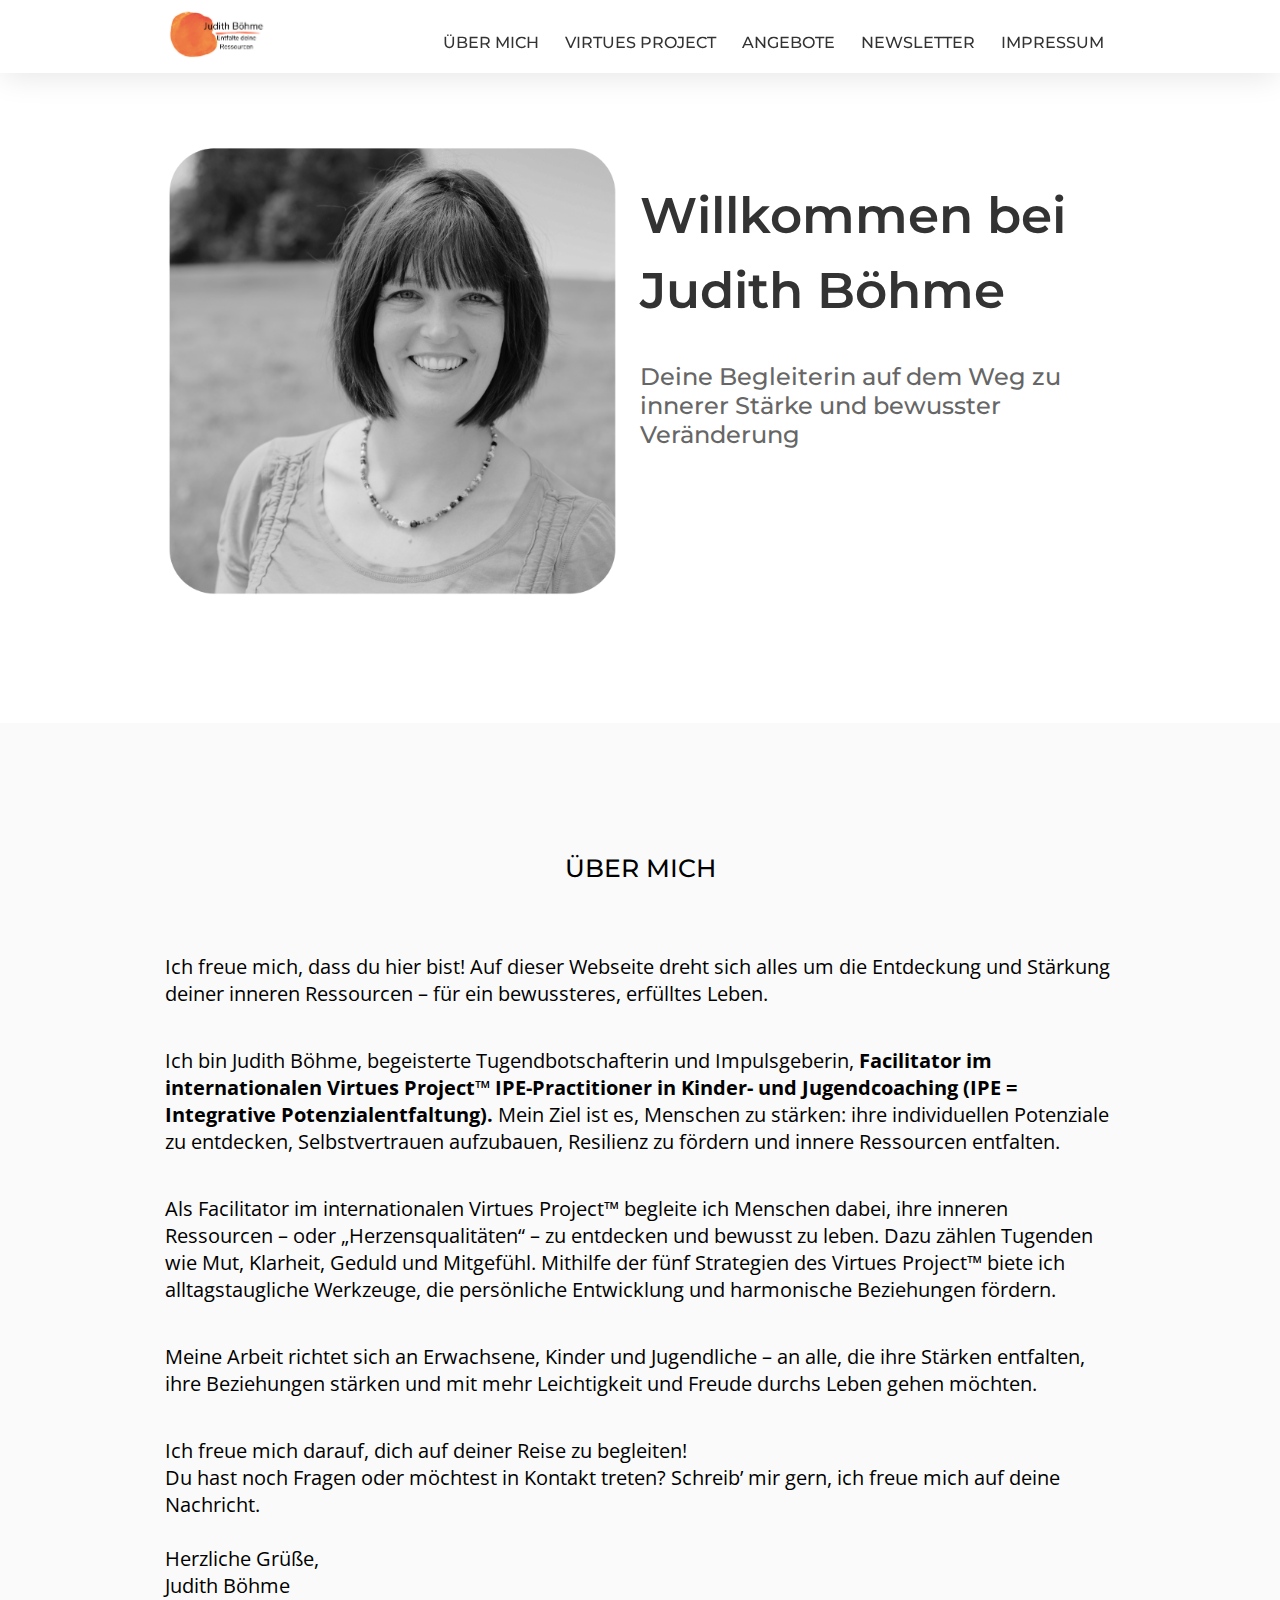
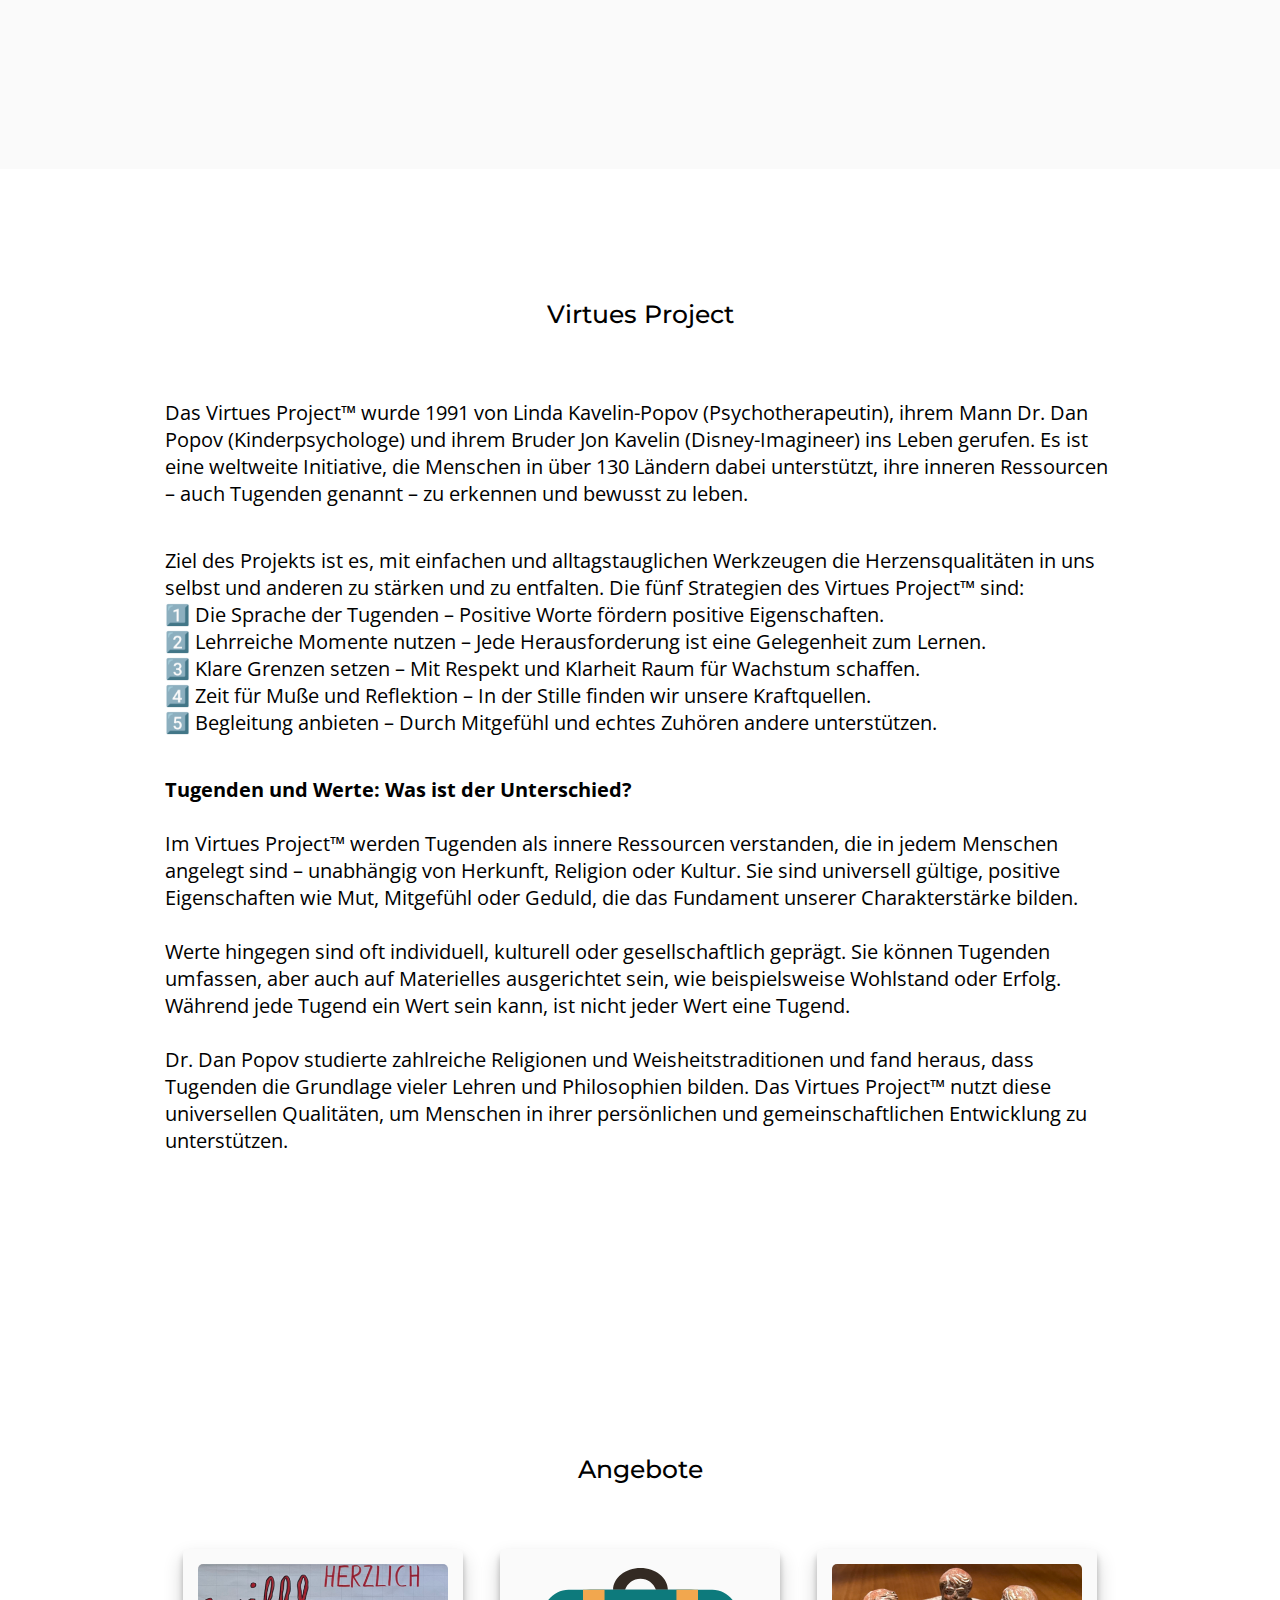
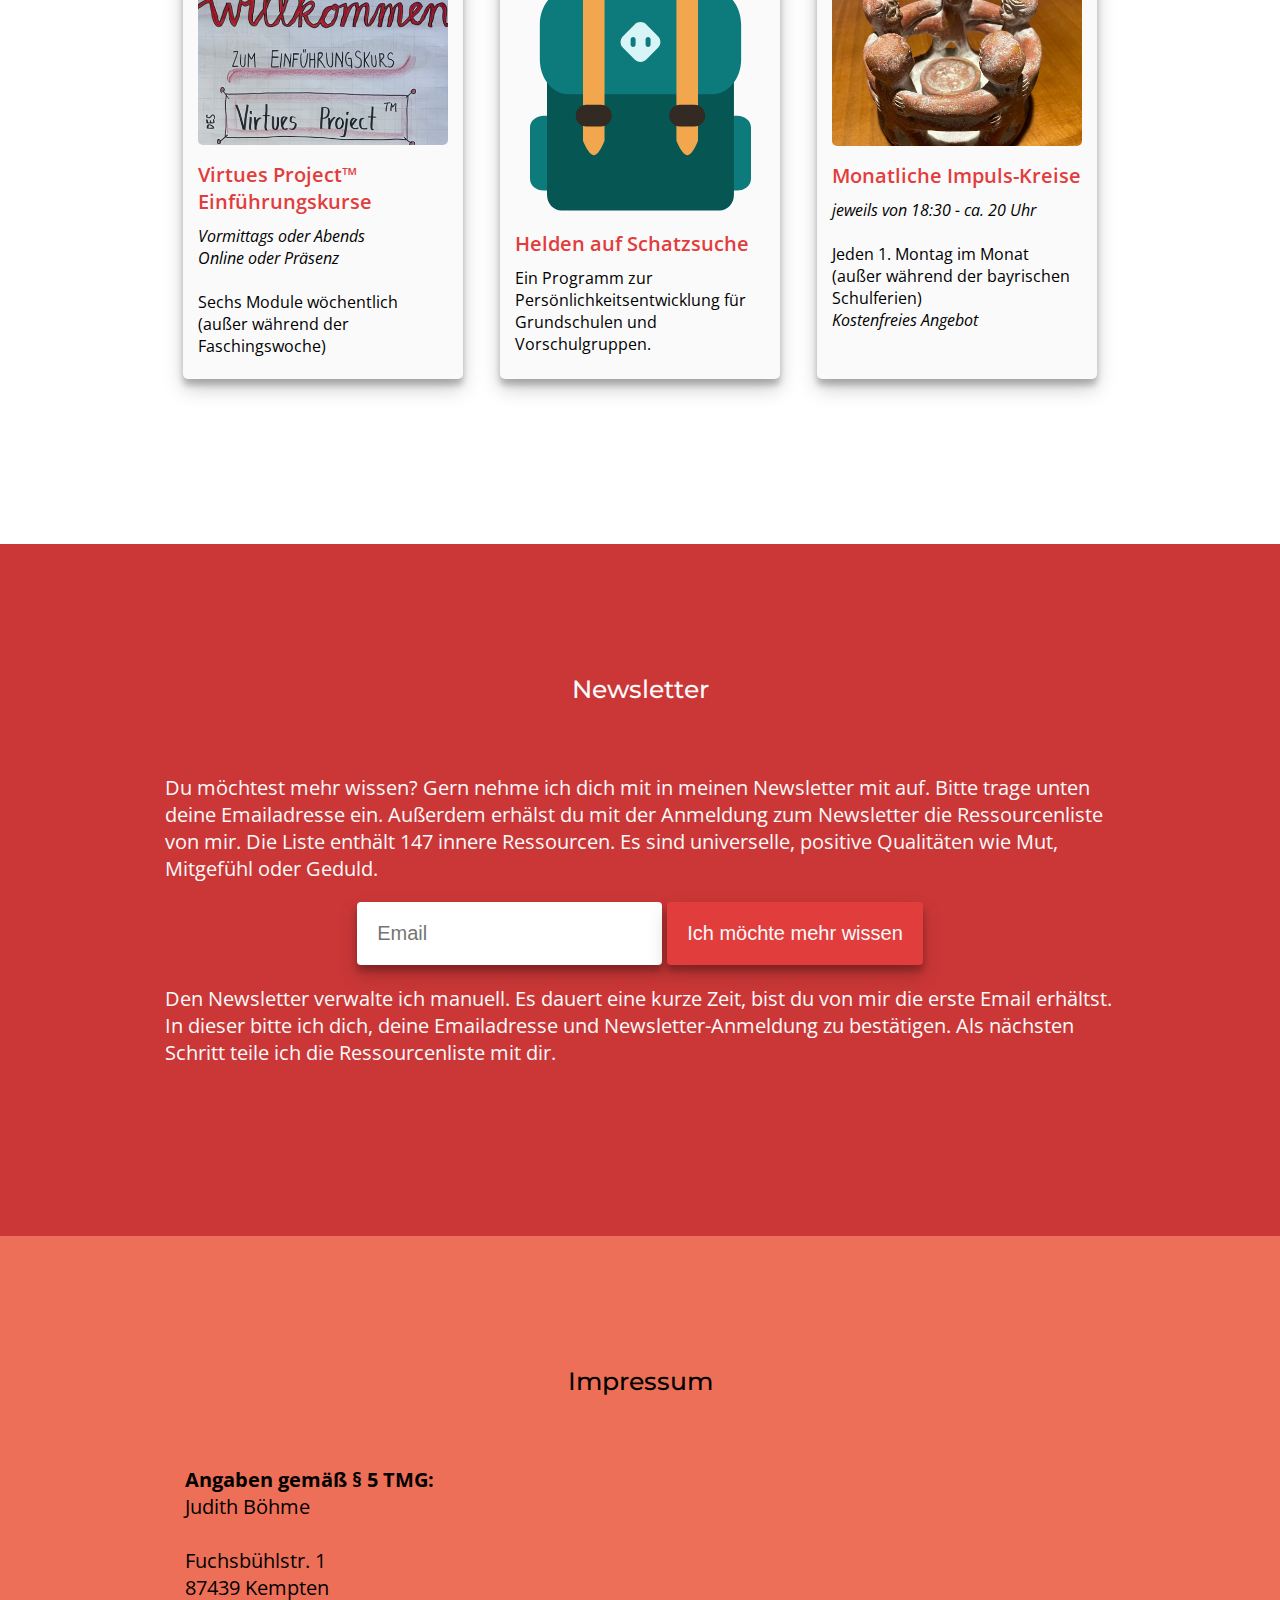
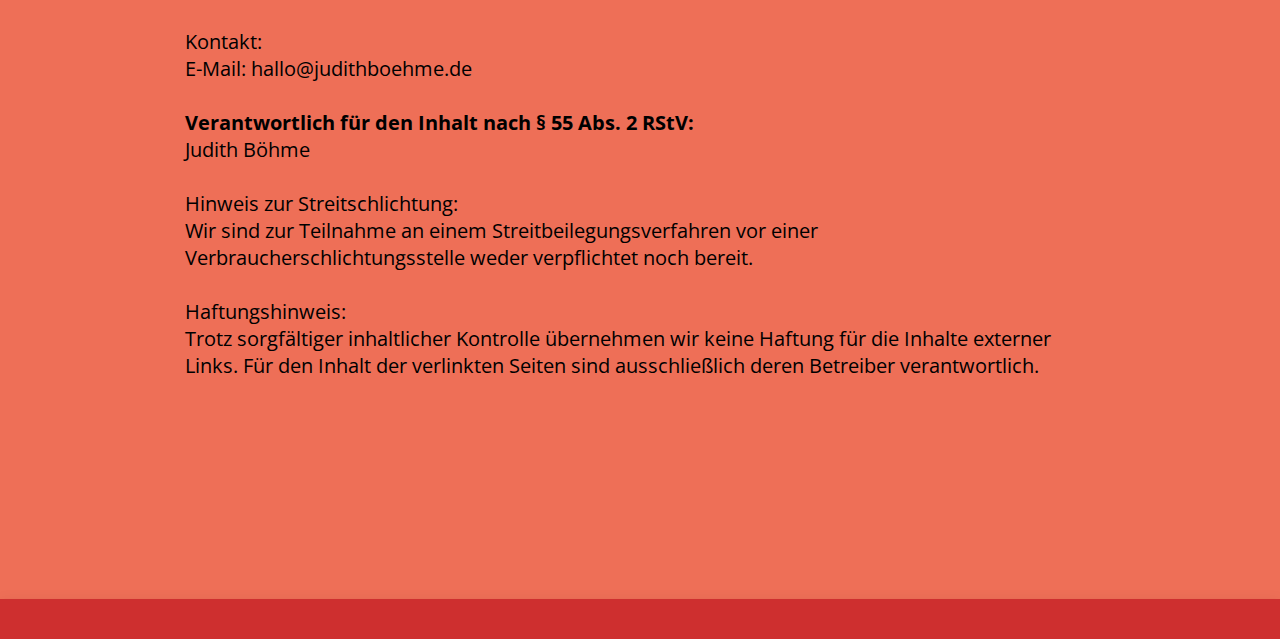
<file: index.html>
<!DOCTYPE html>
<html lang="en">
  <head>
    <title>Judith Böhme - Innere Ressourcen entfalten</title>
    <meta charset="UTF-8" />
    <meta name="viewport" content="width=device-width" />
    <link rel="stylesheet" href="styles.css" />
  </head>
  <body>
    <header id="header">
      <div class="header-content-div">
        <a href="#home-sec">
          <img
            src="assets/header.png"
            alt="Company Logo"
            id="header-img"
          />
        </a>
        <nav id="nav-bar">
          <a href="#about" class="nav-link">ÜBER MICH</a>
          <a href="#virtuesproject" class="nav-link">VIRTUES PROJECT</a>
          <a href="#angebote" class="nav-link">ANGEBOTE</a>
          <a href="#contact" class="nav-link">NEWSLETTER</a>
          <a href="#impressum" class="nav-link">IMPRESSUM</a>
        </nav>
      </div>
    </header>
    <main>
      <section id="home-sec" class="flexible home-sec">
        <div class="eye-grabber-img">
          <img src="assets/front_picture.png" alt="Front Picture" />
        </div>
        <div class="eye-grabber">
          <h1>Willkommen bei Judith Böhme</h1>
          <h2>
            Deine Begleiterin auf dem Weg zu innerer Stärke und bewusster Veränderung
          </h2>
        </div>
      </section>
      
      <section id="about" class="sec-padding">
        <h3 class="section-heading">ÜBER MICH</h3>
        <div class="sec-content-div flexible">
          <p>
            Ich freue mich, dass du hier bist! Auf dieser Webseite dreht sich alles um die Entdeckung und Stärkung deiner inneren Ressourcen – für ein bewussteres, erfülltes Leben.
          </p>
          <p>
            Ich bin Judith Böhme, begeisterte Tugendbotschafterin und Impulsgeberin, <b>Facilitator im internationalen Virtues Project™   IPE-Practitioner in Kinder- und Jugendcoaching (IPE = Integrative Potenzialentfaltung).</b> Mein Ziel ist es, Menschen zu stärken: ihre individuellen Potenziale zu entdecken, Selbstvertrauen aufzubauen, Resilienz zu fördern und innere Ressourcen entfalten.
          </p>
          <p>
            Als Facilitator im internationalen Virtues Project™ begleite ich Menschen dabei, ihre inneren Ressourcen – oder „Herzensqualitäten“ – zu entdecken und bewusst zu leben. Dazu zählen Tugenden wie Mut, Klarheit, Geduld und Mitgefühl. Mithilfe der fünf Strategien des Virtues Project™ biete ich alltagstaugliche Werkzeuge, die persönliche Entwicklung und harmonische Beziehungen fördern.
          </p>
          <p>
            Meine Arbeit richtet sich an Erwachsene, Kinder und Jugendliche – an alle, die ihre Stärken entfalten, ihre Beziehungen stärken und mit mehr Leichtigkeit und Freude durchs Leben gehen möchten.
          </p>
          <p>
            Ich freue mich darauf, dich auf deiner Reise zu begleiten!<br>
            Du hast noch Fragen oder möchtest in Kontakt treten? Schreib’ mir gern, ich freue mich auf deine Nachricht.<br><br>
            Herzliche Grüße,<br>
            Judith Böhme
          </p>
        </div>
      </section>

      <section id="virtuesproject" class="sec-padding">
        <h3 class="section-heading">Virtues Project</h3>
        <div class="sec-content-div flexible">
          <p>
            Das Virtues Project™ wurde 1991 von Linda Kavelin-Popov (Psychotherapeutin), ihrem Mann Dr. Dan Popov (Kinderpsychologe) und ihrem Bruder Jon Kavelin (Disney-Imagineer) ins Leben gerufen. Es ist eine weltweite Initiative, die Menschen in über 130 Ländern dabei unterstützt, ihre inneren Ressourcen – auch Tugenden genannt – zu erkennen und bewusst zu leben.
          </p>
          <p>
            Ziel des Projekts ist es, mit einfachen und alltagstauglichen Werkzeugen die Herzensqualitäten in uns selbst und anderen zu stärken und zu entfalten. Die fünf Strategien des Virtues Project™ sind:<br>
            1️⃣ Die Sprache der Tugenden – Positive Worte fördern positive Eigenschaften.<br>
            2️⃣ Lehrreiche Momente nutzen – Jede Herausforderung ist eine Gelegenheit zum Lernen.<br>
            3️⃣ Klare Grenzen setzen – Mit Respekt und Klarheit Raum für Wachstum schaffen.<br>
            4️⃣ Zeit für Muße und Reflektion – In der Stille finden wir unsere Kraftquellen.<br>
            5️⃣ Begleitung anbieten – Durch Mitgefühl und echtes Zuhören andere unterstützen.
          </p>
          <p>
            <b>Tugenden und Werte: Was ist der Unterschied?</b><br>
            <br>
            Im Virtues Project™ werden Tugenden als innere Ressourcen verstanden, die in jedem Menschen angelegt sind – unabhängig von Herkunft, Religion oder Kultur. Sie sind universell gültige, positive Eigenschaften wie Mut, Mitgefühl oder Geduld, die das Fundament unserer Charakterstärke bilden.<br>
            <br>
            Werte hingegen sind oft individuell, kulturell oder gesellschaftlich geprägt. Sie können Tugenden umfassen, aber auch auf Materielles ausgerichtet sein, wie beispielsweise Wohlstand oder Erfolg. Während jede Tugend ein Wert sein kann, ist nicht jeder Wert eine Tugend.<br>
            <br>
            Dr. Dan Popov studierte zahlreiche Religionen und Weisheitstraditionen und fand heraus, dass Tugenden die Grundlage vieler Lehren und Philosophien bilden. Das Virtues Project™ nutzt diese universellen Qualitäten, um Menschen in ihrer persönlichen und gemeinschaftlichen Entwicklung zu unterstützen.
          </p>
        </div>
      </section>

      <section id="angebote" class="sec-padding">
        <h3 class="section-heading">Angebote</h3>
        <div class="sec-content-div flexible">
          
          <a href="einfuehrungskurse.html" class="tile-link">
            <div class="tile">
              <img src="assets/flipchart_einfuehrungskurs_virtues_project.png" alt="Eye grabber flipchart" />
              <h4>Virtues Project™ Einführungskurse</h4>
              <p>
                <i>Vormittags oder Abends</i><br>
                <i>Online oder Präsenz</i><br><br>
                Sechs Module wöchentlich (außer während der Faschingswoche)
              </p>
            </div>
          </a>
          
          <a href="heldenaufschatzsuche.html" class="tile-link">
            <div class="tile">
              <img src="assets/school-backpack.svg" alt="Eye grabber flipchart" />
              <h4>Helden auf Schatzsuche</h4>
              <p>
                Ein Programm zur Persönlichkeitsentwicklung für Grundschulen und Vorschulgruppen.
              </p>
            </div>
          </a>

          <a href="impulskreis.html" class="tile-link">
            <div class="tile">
              <img src="assets/Impulskreis_virtues_project.jpg" alt="Eye grabber Impulskreis Virtues Project" />
              <h4>Monatliche Impuls-Kreise</h4>
              <p>
                <i>jeweils von 18:30 - ca. 20 Uhr</i><br><br>
                Jeden 1. Montag im Monat (außer während der bayrischen Schulferien)<br>
                <i>Kostenfreies Angebot</i>
              </p>
            </div>
          </a>
        </div>
      </section>

       <section class="sec-padding" id="contact">
        <h3 class="section-heading">Newsletter</h3>
        <div class="sec-content-div flexible">
          <p>
            Du möchtest mehr wissen? Gern nehme ich dich mit in meinen Newsletter mit auf. Bitte trage unten deine Emailadresse ein.
            Außerdem erhälst du mit der Anmeldung zum Newsletter die Ressourcenliste von mir. Die Liste enthält 147 innere Ressourcen. Es sind universelle, positive Qualitäten wie Mut, Mitgefühl oder Geduld.
          </p>
          <form
            id="form"
            action="https://formsubmit.co/e828999c0caeb23183142b3810ac7fa8"
            method="POST"
          >
            <input
              type="email"
              name="email"
              id="email"
              placeholder="Email"
              required
            />
            <input
              type="hidden"
              id="event"
              name="event" value="Newsletter-Anmeldung"
            />
            <input type="submit" class="btn" id="submit" value="Ich möchte mehr wissen" />
          </form>
          <p>
            Den Newsletter verwalte ich manuell. Es dauert eine kurze Zeit, bist du von mir die erste Email erhältst. In dieser bitte ich dich, deine Emailadresse und Newsletter-Anmeldung zu bestätigen. Als nächsten Schritt teile ich die Ressourcenliste mit dir.
          </p>
        </div>
      </section>

     

      <section id="impressum" class="sec-padding">
        <h3 class="section-heading">Impressum</h3>
        <div class="sec-content-div">
          <div class="sec-content-div flexible">
            <p>
              <b>Angaben gemäß § 5 TMG:</b><br>
              Judith Böhme<br>
              <br>
              Fuchsbühlstr. 1<br>
              87439 Kempten<br>
              <br>
              Kontakt:<br>
              E-Mail: hallo@judithboehme.de<br>
              <br>
              <b>Verantwortlich für den Inhalt nach § 55 Abs. 2 RStV:</b><br>
              Judith Böhme<br>
              <br>
              Hinweis zur Streitschlichtung:<br>
              Wir sind zur Teilnahme an einem Streitbeilegungsverfahren vor einer Verbraucherschlichtungsstelle weder verpflichtet noch bereit.<br>
              <br>
              Haftungshinweis:<br>
              Trotz sorgfältiger inhaltlicher Kontrolle übernehmen wir keine Haftung für die Inhalte externer Links. Für den Inhalt der verlinkten Seiten sind ausschließlich deren Betreiber verantwortlich.<br>
            </p>
          </div>
        </div>
      </section>
    </main>
    <footer>
    </footer>

  </body>
</html>
</file>
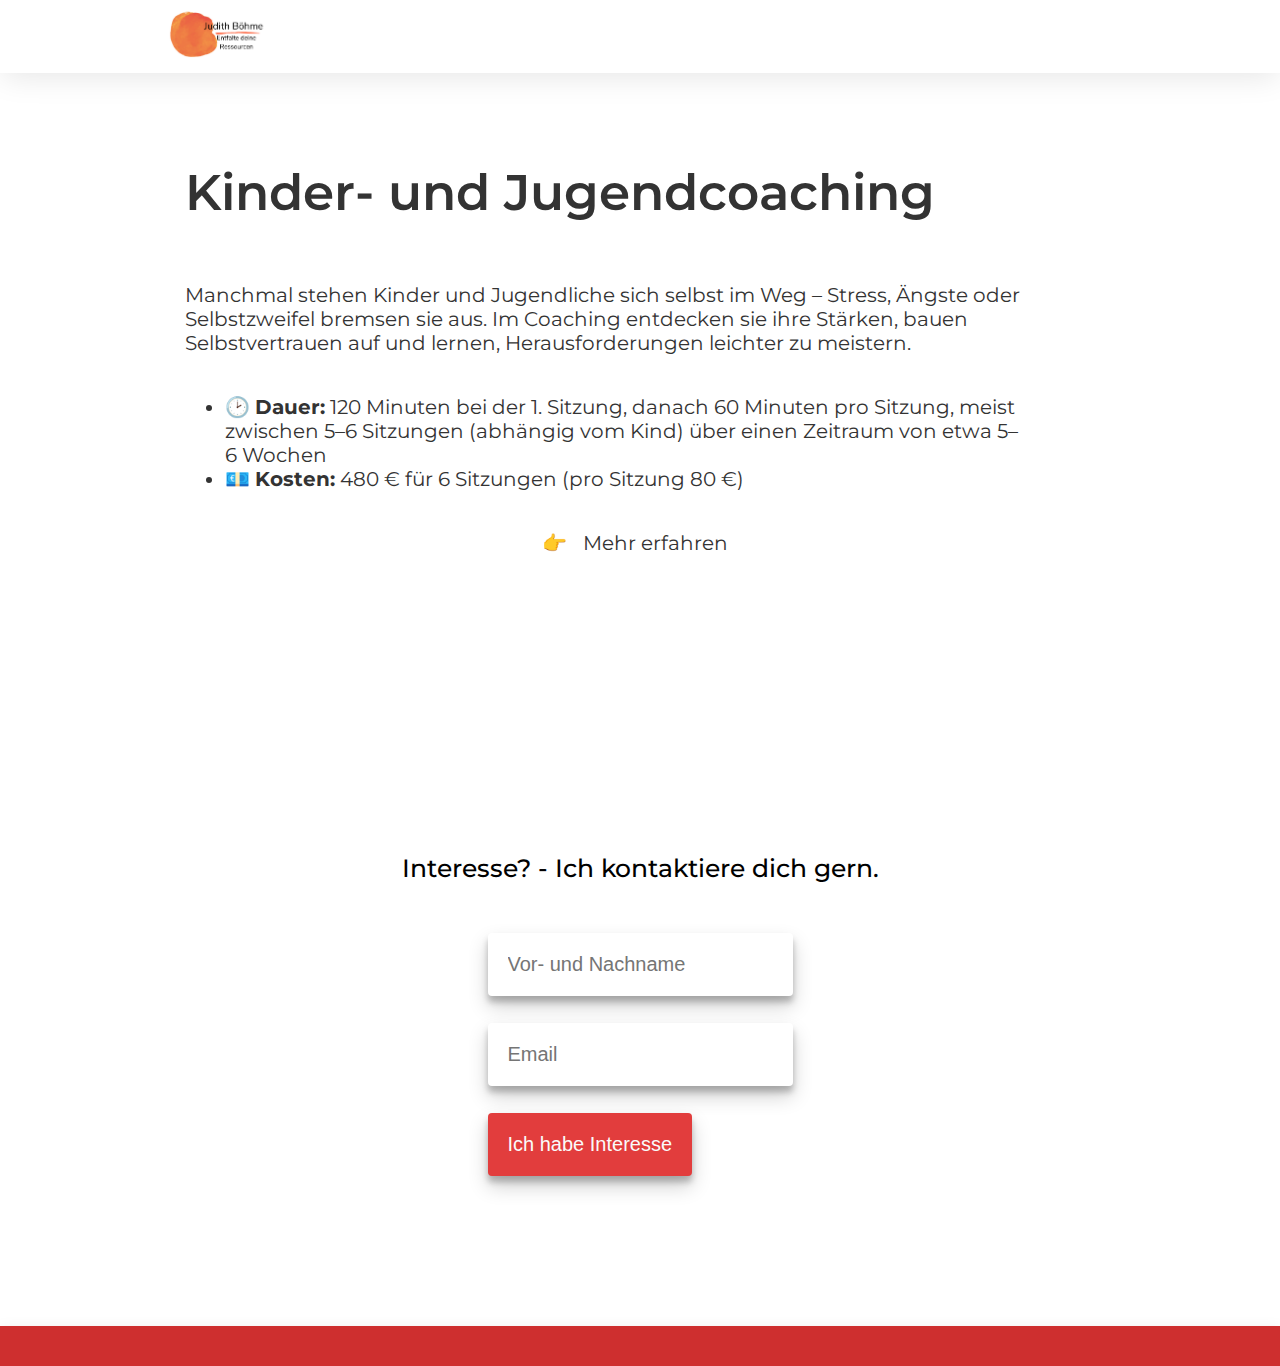
<file: coaching.html>
<!DOCTYPE html>
<html lang="en">
  <head>
    <title>Kinder- und Jugendcoaching</title>
    <meta charset="UTF-8" />
    <meta name="viewport" content="width=device-width" />
    <link rel="stylesheet" href="styles.css" />
  </head>
  <body>
    <header id="header">
      <div class="header-content-div">
        <a href="index.html">
          <img
            src="assets/header.png"
            alt="Company Logo"
            id="header-img"
        /></a>

      </div>
    </header>
    <main>
      
      <section id="home-sec" class="flexible home-sec">
        <div class="eye-grabber">
          <h1>Kinder- und Jugendcoaching</h1>
        </div>
        <div class="sec-content-div flexible">
         
          <p>
            Manchmal stehen Kinder und Jugendliche sich selbst im Weg – Stress, Ängste oder Selbstzweifel bremsen sie aus. 
            Im Coaching entdecken sie ihre Stärken, bauen Selbstvertrauen auf und lernen, Herausforderungen leichter zu meistern.
          </p>

          <ul>
            <li>🕑 <strong>Dauer:</strong> 120&nbsp;Minuten bei der 1.&nbsp;Sitzung, danach 60&nbsp;Minuten pro Sitzung, 
              meist zwischen 5–6 Sitzungen (abhängig vom Kind) über einen Zeitraum von etwa 5–6&nbsp;Wochen</li>
            <li>💶 <strong>Kosten:</strong> 480&nbsp;€ für 6 Sitzungen (pro Sitzung 80&nbsp;€)</li>
          </ul>

          <p>
            👉 <a href="index.html#coaching" class="nav-link">Mehr erfahren</a>
          </p>    

        </div>
      </section>

    
      <section class="sec-padding" id="registration">
        <h3 class="section-heading">Interesse? - Ich kontaktiere dich gern.</h3>

        <div class="sec-content-div flexible">
          
            <form
              id="form"
              action="https://formsubmit.co/e828999c0caeb23183142b3810ac7fa8"
              method="POST"
            >
              <input
                type="text"
                name="Vor- und Nachname"
                id="name"
                placeholder="Vor- und Nachname"
                required
              />
              <br><br>
              <input
                type="email"
                name="email"
                id="email"
                placeholder="Email"
                required
              />
              <br><br>
              
              <input
                type="hidden"
                id="event"
                name="event" value="Kinder- und Jugendcoaching"
              />
              <input type="submit" class="btn" id="submit" value="Ich habe Interesse" />
            </form>
            
        </div>
      </section>

    </main>
    <footer>
    </footer>

  </body>
</html>
</file>
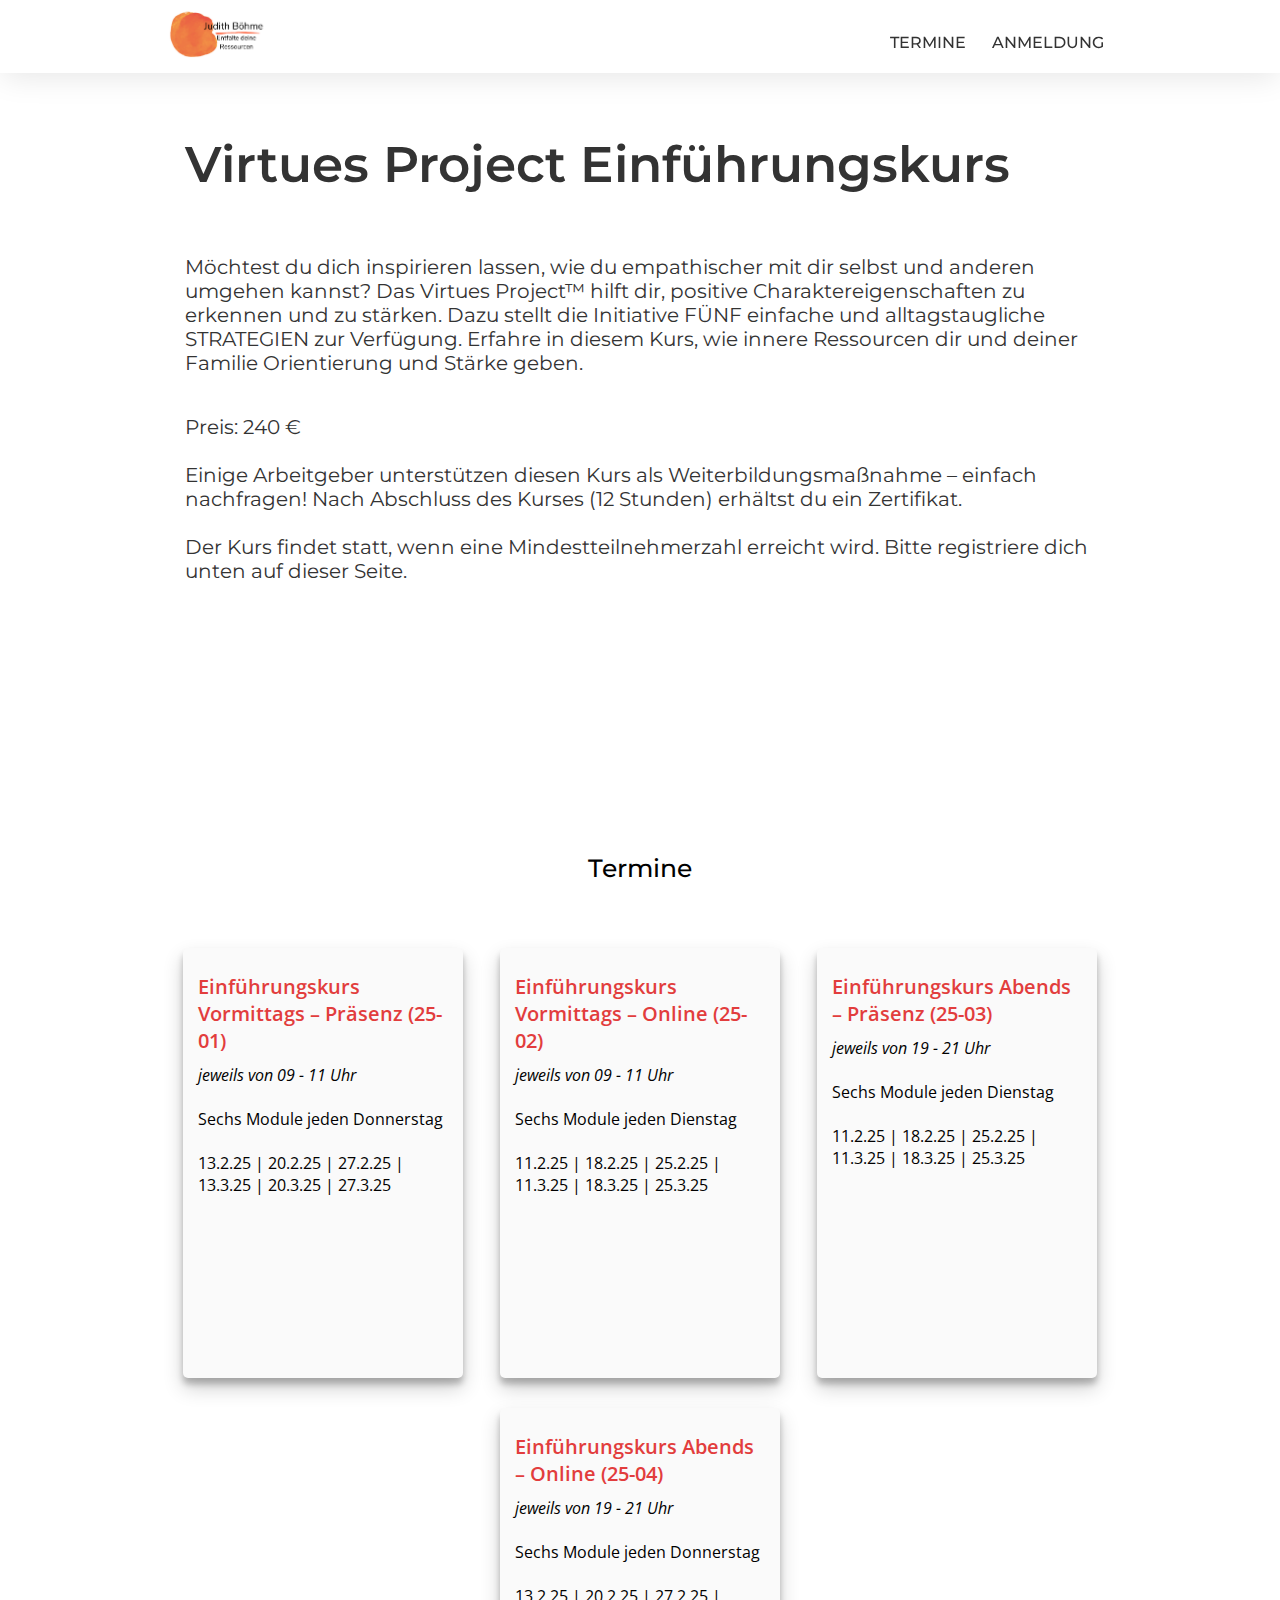
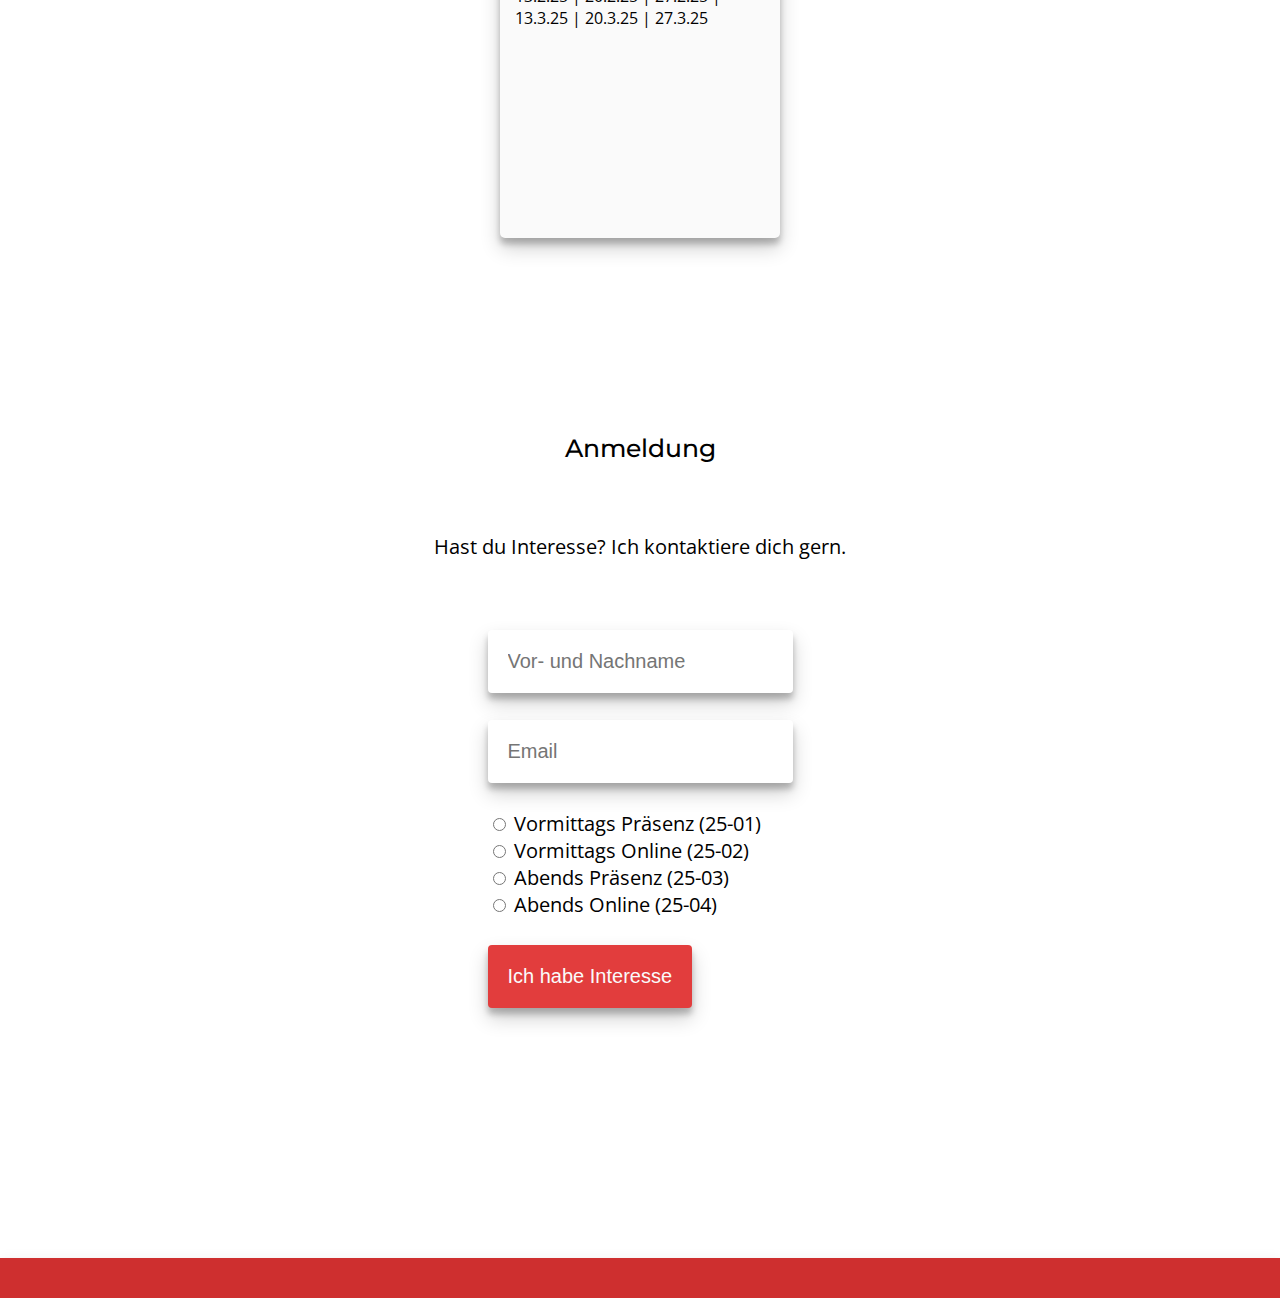
<file: einfuehrungskurse.html>
<!DOCTYPE html>
<html lang="en">
  <head>
    <title>Virtues Project Einführungskurs</title>
    <meta charset="UTF-8" />
    <meta name="viewport" content="width=device-width" />
    <link rel="stylesheet" href="styles.css" />
  </head>
  <body>
    <header id="header">
      <div class="header-content-div">
        <a href="index.html">
          <img
            src="assets/header.png"
            alt="Company Logo"
            id="header-img"
        /></a>
        <nav id="nav-bar">
          <a href="#termine" class="nav-link">TERMINE</a>
          <a href="#registration" class="nav-link">ANMELDUNG</a>
        </nav>
      </div>
    </header>
    <main>
      
      <section id="home-sec" class="flexible home-sec">
        <div class="eye-grabber">
          <h1>Virtues Project Einführungskurs</h1>
        </div>
        <div class="sec-content-div flexible">
          <p>
            Möchtest du dich inspirieren lassen, wie du empathischer mit dir selbst und anderen umgehen kannst? Das Virtues Project™ hilft dir, positive Charaktereigenschaften zu erkennen und zu stärken. Dazu stellt die Initiative FÜNF einfache und alltagstaugliche STRATEGIEN zur Verfügung. Erfahre in diesem Kurs, wie innere Ressourcen dir und deiner Familie Orientierung und Stärke geben.
          </p>
          <p>
            Preis: 240 €<br><br>
            Einige Arbeitgeber unterstützen diesen Kurs als Weiterbildungsmaßnahme – einfach nachfragen!
            Nach Abschluss des Kurses (12 Stunden) erhältst du ein Zertifikat.
            <br>
            <br>Der Kurs findet statt, wenn eine Mindestteilnehmerzahl erreicht wird. Bitte registriere dich unten auf dieser Seite.
          </p>
        </div>
      </section>
      
      <section id="termine" class="sec-padding">
        <h3 class="section-heading">Termine</h3>
        <div class="sec-content-div flexible">
          
          <div class="tile">
            <h4>Einführungskurs Vormittags – Präsenz (25-01)</h4>
            <p>
              <i>jeweils von 09 - 11 Uhr</i><br>
              <br>
              Sechs Module jeden Donnerstag<br>
              <br>
              13.2.25 | 20.2.25 | 27.2.25 | 13.3.25 | 20.3.25 | 27.3.25<br>
            </p>
          </div>
          
          <div class="tile">
            <h4>Einführungskurs Vormittags – Online (25-02)</h4>
            <p>
              <i>jeweils von 09 - 11 Uhr</i><br>
              <br>
              Sechs Module jeden Dienstag<br>
              <br>
              11.2.25 | 18.2.25 | 25.2.25 | 11.3.25 | 18.3.25 | 25.3.25
            </p>
          </div>

          <div class="tile">
            <h4>Einführungskurs Abends – Präsenz (25-03)</h4>
            <p>
              <i>jeweils von 19 - 21 Uhr</i><br>
              <br>
              Sechs Module jeden Dienstag <br>
              <br>
              11.2.25 | 18.2.25 | 25.2.25 | 11.3.25 | 18.3.25 | 25.3.25
            </p>
          </div>

          <div class="tile">
            <h4>Einführungskurs Abends – Online (25-04)</h4>
            <p>
              <i>jeweils von 19 - 21 Uhr</i><br>
              <br>
              Sechs Module jeden Donnerstag<br>
              <br>
              13.2.25 | 20.2.25 | 27.2.25 | 13.3.25 | 20.3.25 | 27.3.25
            </p>
          </div>
        </div>
    
      <section class="sec-padding" id="registration">
        <h3 class="section-heading">Anmeldung</h3>
        <div class="sec-content-div flexible">
          <p>
            Hast du Interesse? Ich kontaktiere dich gern.
          </p>
        </div>
        <div class="sec-content-div flexible">
          
            <form
              id="form"
              action="https://formsubmit.co/e828999c0caeb23183142b3810ac7fa8"
              method="POST"
            >
              <input
                type="text"
                name="Vor- und Nachname"
                id="name"
                placeholder="Vor- und Nachname"
                required
              />
              <br><br>
              <input
                type="email"
                name="email"
                id="email"
                placeholder="Email"
                required
              />
              <br><br>
              <input type="radio" id="25-01" name="kurs" value="25-01">
              <label for="25-01">Vormittags Präsenz (25-01)</label><br>
              <input type="radio" id="25-02" name="kurs" value="25-02">
              <label for="25-02">Vormittags Online (25-02)</label><br>
              <input type="radio" id="25-03" name="kurs" value="25-03">
              <label for="25-03">Abends Präsenz (25-03)</label><br>
              <input type="radio" id="25-04" name="kurs" value="25-04">
              <label for="25-04">Abends Online (25-04)</label><br>
              <br>
              <input
                type="hidden"
                id="event"
                name="event" value="Einführungskurs Abends"
              />
              <input type="submit" class="btn" id="submit" value="Ich habe Interesse" />
            </form>
            
        </div>
      </section>

    </main>
    <footer>
    </footer>

  </body>
</html>
</file>
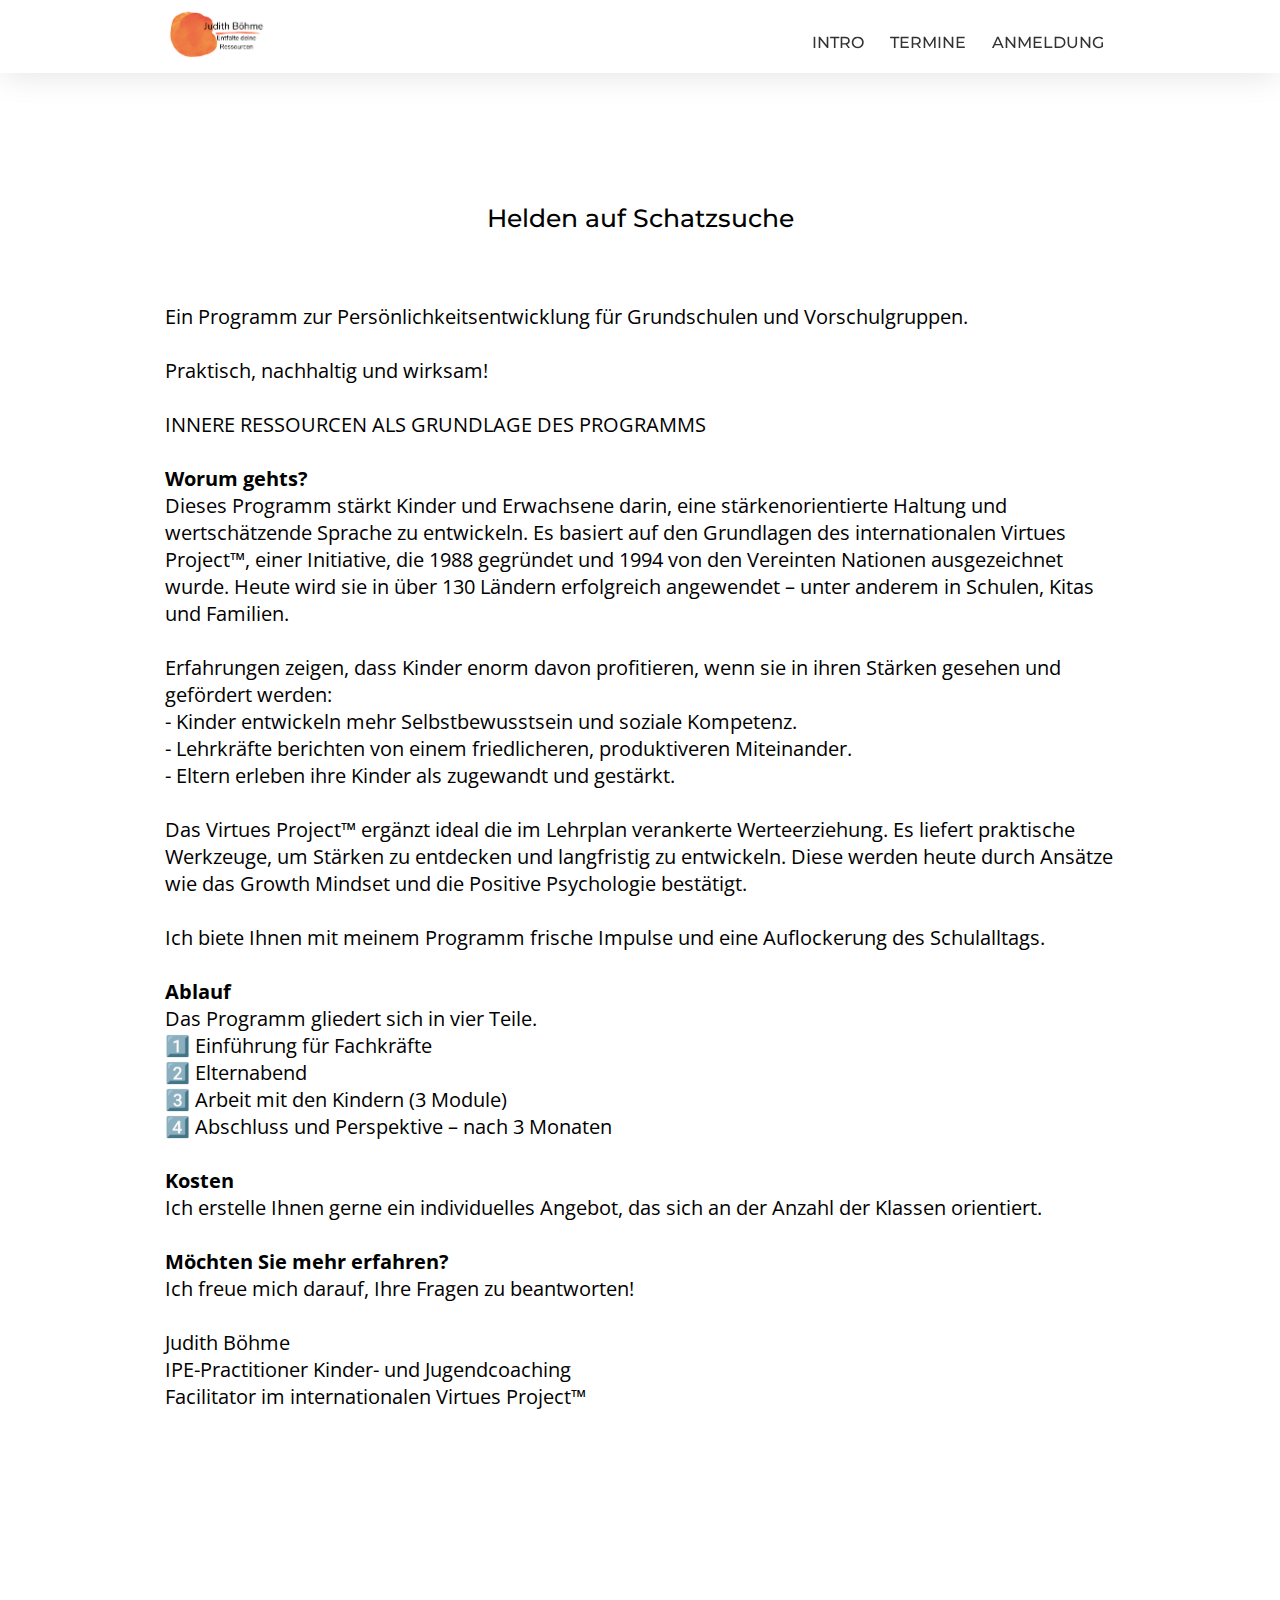
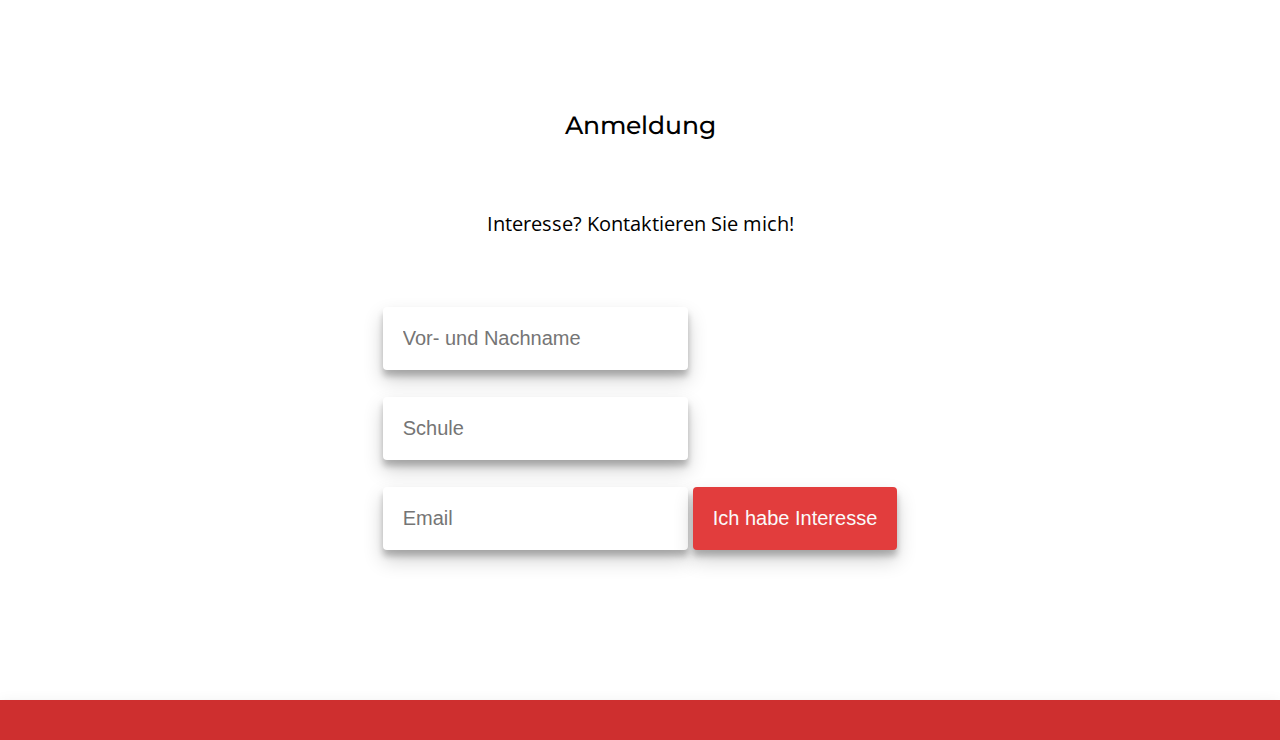
<file: heldenaufschatzsuche.html>
<!DOCTYPE html>
<html lang="en">
  <head>
    <title>Impulskreis</title>
    <meta charset="UTF-8" />
    <meta name="viewport" content="width=device-width" />
    <link rel="stylesheet" href="styles.css" />
  </head>
  <body>
    <header id="header">
      <div class="header-content-div">
        <a href="index.html">
          <img
            src="assets/header.png"
            alt="Company Logo"
            id="header-img"
        /></a>
        <nav id="nav-bar">
          <a href="#whatisit" class="nav-link">INTRO</a>
          <a href="#termine" class="nav-link">TERMINE</a>
          <a href="#registration" class="nav-link">ANMELDUNG</a>
        </nav>
      </div>
    </header>
    <main>
        
      <section id="whatisit" class="sec-padding">
        <h3 class="section-heading">Helden auf Schatzsuche</h3>
        <div class="sec-content-div flexible">
          <p>
            Ein Programm zur Persönlichkeitsentwicklung für Grundschulen und Vorschulgruppen.<br>
            <br>
            Praktisch, nachhaltig und wirksam!<br>
            <br>
            INNERE RESSOURCEN ALS GRUNDLAGE DES PROGRAMMS<br>
            <br>
            <b>Worum gehts?</b><br>
            Dieses Programm stärkt Kinder und Erwachsene darin, eine stärkenorientierte Haltung und wertschätzende Sprache zu entwickeln. Es basiert auf den Grundlagen des internationalen Virtues Project™, einer Initiative, die 1988 gegründet und 1994 von den Vereinten Nationen ausgezeichnet wurde. Heute wird sie in über 130 Ländern erfolgreich angewendet – unter anderem in Schulen, Kitas und Familien.<br>
            <br>
            Erfahrungen zeigen, dass Kinder enorm davon profitieren, wenn sie in ihren Stärken gesehen und gefördert werden:<br>
            - Kinder entwickeln mehr Selbstbewusstsein und soziale Kompetenz.<br>
            - Lehrkräfte berichten von einem friedlicheren, produktiveren Miteinander.<br>
            - Eltern erleben ihre Kinder als zugewandt und gestärkt.<br>
            <br>
            Das Virtues Project™ ergänzt ideal die im Lehrplan verankerte Werteerziehung. Es liefert praktische Werkzeuge, um Stärken zu entdecken und langfristig zu entwickeln. Diese werden heute durch Ansätze wie das Growth Mindset und die Positive Psychologie bestätigt.<br>
            <br>
            Ich biete Ihnen mit meinem Programm frische Impulse und eine Auflockerung des Schulalltags.<br>
            <br>
            <b>Ablauf</b><br>
            Das Programm gliedert sich in vier Teile.<br>
            1️⃣ Einführung für Fachkräfte<br>
            2️⃣ Elternabend<br>
            3️⃣ Arbeit mit den Kindern (3 Module)<br>
            4️⃣ Abschluss und Perspektive – nach 3 Monaten<br>
            <br>
            <b>Kosten</b><br>
            Ich erstelle Ihnen gerne ein individuelles Angebot, das sich an der Anzahl der Klassen orientiert.<br>
            <br>
            <b>Möchten Sie mehr erfahren?</b><br>
            Ich freue mich darauf, Ihre Fragen zu beantworten!<br>
            <br>
            Judith Böhme<br>
            IPE-Practitioner Kinder- und Jugendcoaching<br>
            Facilitator im internationalen Virtues Project™<br>
          </p>
        </div>
      </section>
    
      <section class="sec-padding" id="registration">
        <h3 class="section-heading">Anmeldung</h3>
        <div class="sec-content-div flexible">
          <p>
            Interesse? Kontaktieren Sie mich!
          </p>
        </div>
        <div class="sec-content-div flexible">
          <form
            id="form"
            action="https://formsubmit.co/e828999c0caeb23183142b3810ac7fa8"
            method="POST"
          >
            <input
              type="text"
              name="Vor- und Nachname"
              id="name"
              placeholder="Vor- und Nachname"
              required
            />
            <br><br>
            <input
              type="text"
              name="Schule"
              id="schule"
              placeholder="Schule"
              required
            />
            <br><br>
            <input
              type="email"
              name="email"
              id="email"
              placeholder="Email"
              required
            />
            <input
              type="hidden"
              id="event"
              name="event" value="heldenaufschatzsuche"
            />
            <input type="submit" class="btn" id="submit" value="Ich habe Interesse" />
          </form>
         
        </div>
      </section>

    </main>
    <footer>
    </footer>

  </body>
</html>
</file>
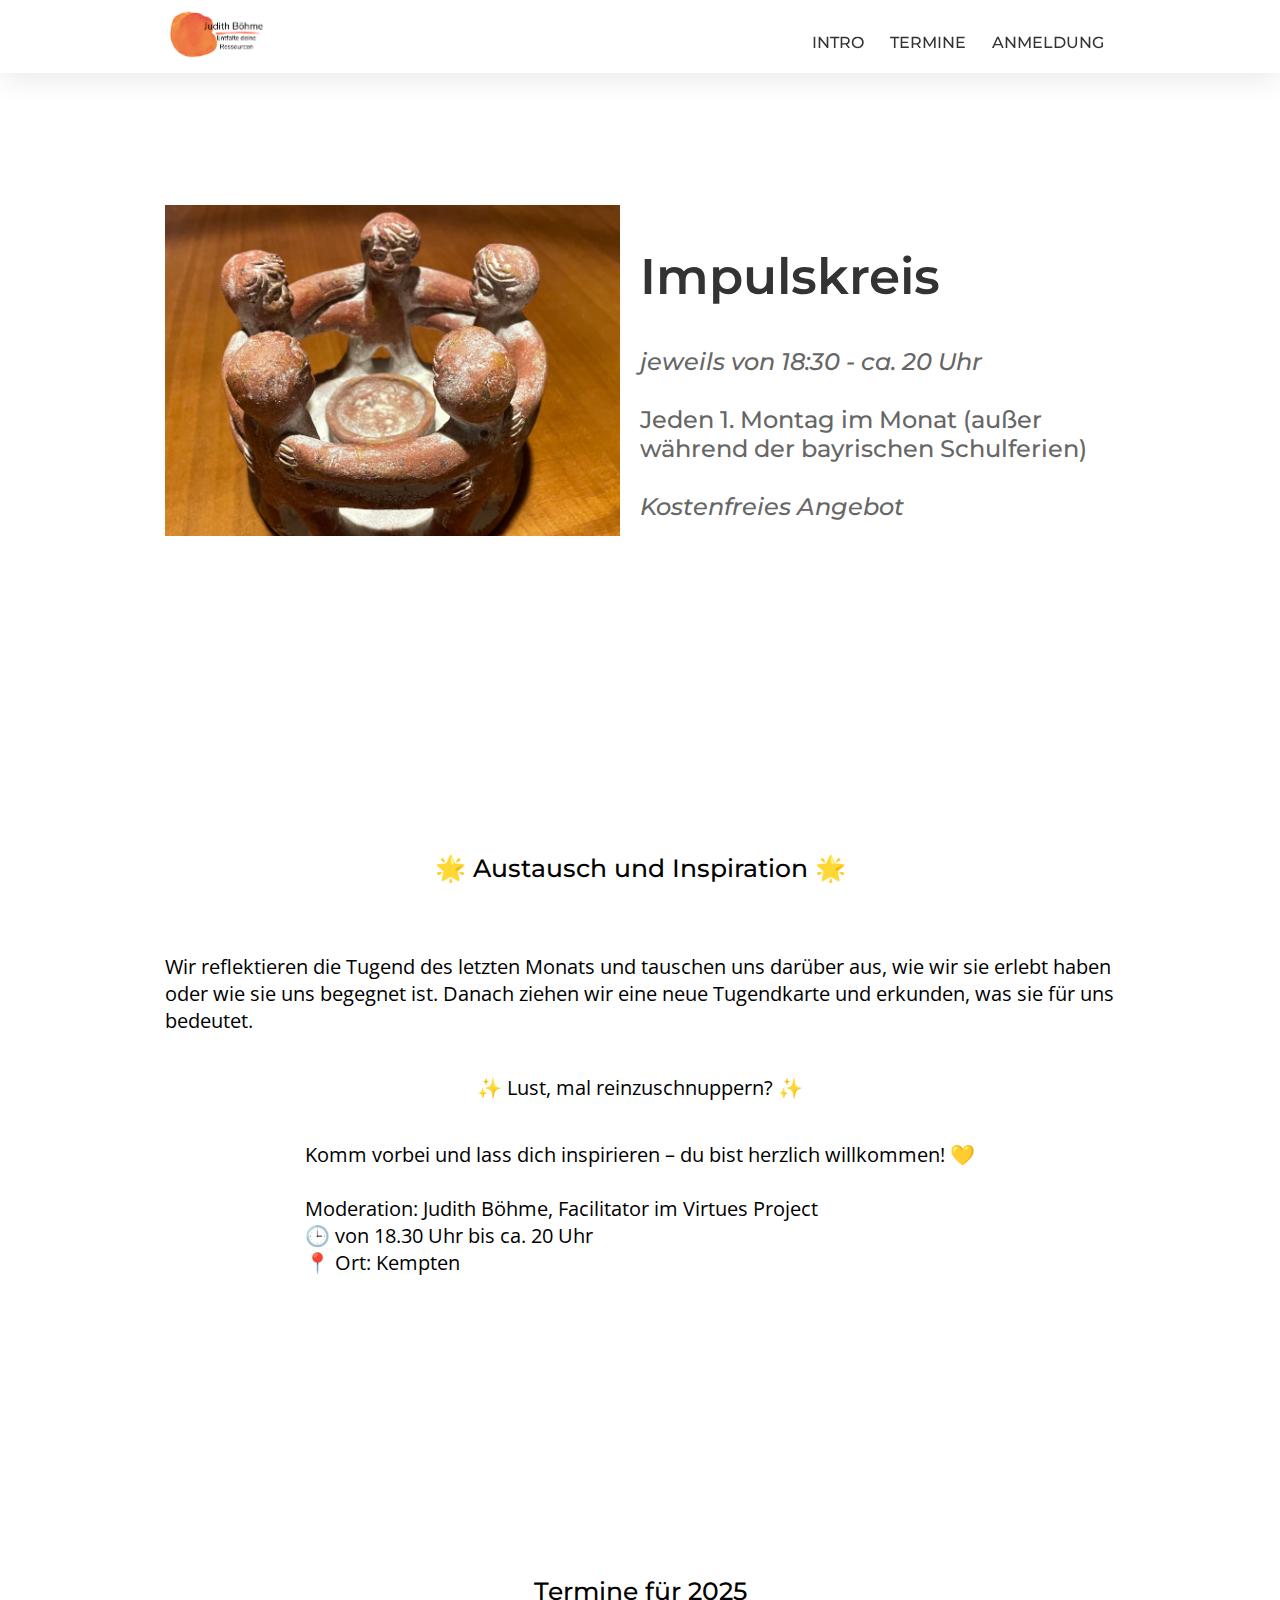
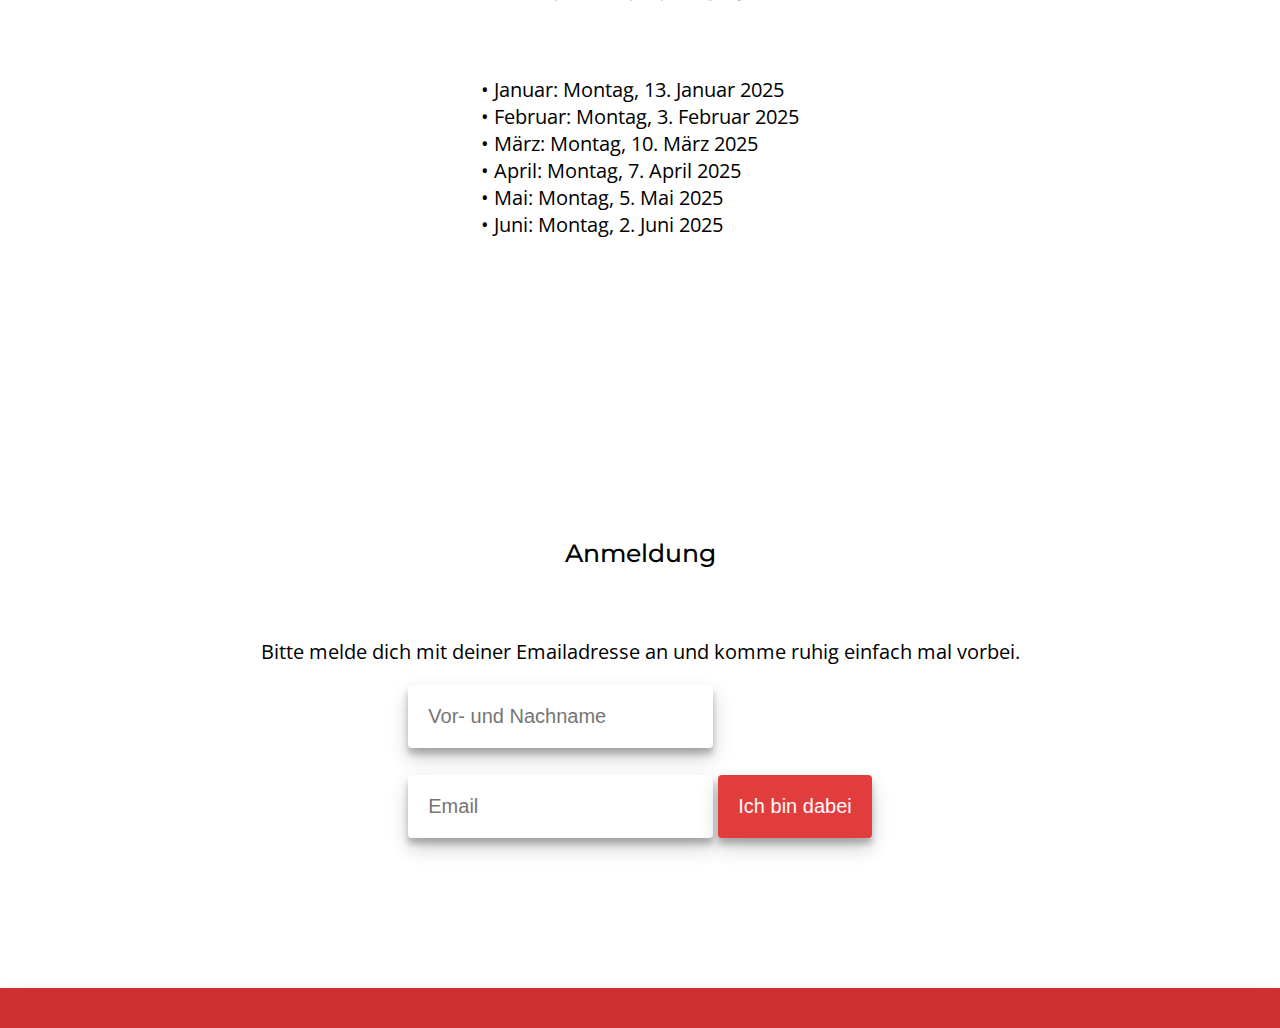
<file: impulskreis.html>
<!DOCTYPE html>
<html lang="en">
  <head>
    <title>Impulskreis</title>
    <meta charset="UTF-8" />
    <meta name="viewport" content="width=device-width" />
    <link rel="stylesheet" href="styles.css" />
  </head>
  <body>
    <header id="header">
      <div class="header-content-div">
        <a href="index.html">
          <img
            src="assets/header.png"
            alt="Company Logo"
            id="header-img"
        /></a>
        <nav id="nav-bar">
          <a href="#whatisit" class="nav-link">INTRO</a>
          <a href="#termine" class="nav-link">TERMINE</a>
          <a href="#registration" class="nav-link">ANMELDUNG</a>
        </nav>
      </div>
    </header>
    <main>
      
      <section id="home-sec" class="flexible home-sec">
        <div class="eye-grabber-img">
          <img src="assets/Impulskreis_virtues_project.jpg" alt="Front Picture" />
        </div>
        <div class="eye-grabber">
          <h1>Impulskreis</h1>
          <h2>
            <i>jeweils von 18:30 - ca. 20 Uhr</i><br><br>
            Jeden 1. Montag im Monat (außer während der bayrischen Schulferien)<br><br>
            <i>Kostenfreies Angebot</i>
          </h2>
        </div>
      </section>
      
      <section id="whatisit" class="sec-padding">
        <h3 class="section-heading">🌟 Austausch und Inspiration 🌟</h3>
        <div class="sec-content-div flexible">
          <p>
            Wir reflektieren die Tugend des letzten Monats und tauschen uns darüber aus, wie wir sie erlebt haben oder wie sie uns begegnet ist. Danach ziehen wir eine neue Tugendkarte und erkunden, was sie für uns bedeutet.         
          </p>
          <p>  
            ✨ Lust, mal reinzuschnuppern? ✨
          </p>
          <p>  
          Komm vorbei und lass dich inspirieren – du bist herzlich willkommen! 💛 <br>
          <br>          
          Moderation: Judith Böhme, Facilitator im Virtues Project<br>
          🕒 von 18.30 Uhr bis ca. 20 Uhr<br>
          📍 Ort: Kempten
          </p>
        </div>
      </section>

      <section id="termine" class="sec-padding">
        <h3 class="section-heading">Termine für 2025</h3>
        <div class="sec-content-div flexible">
          <p>
            • Januar: Montag, 13. Januar 2025 <br>
            • Februar: Montag, 3. Februar 2025 <br>
            • März: Montag, 10. März 2025 <br>
            • April: Montag, 7. April 2025 <br>
            • Mai: Montag, 5. Mai 2025 <br>
            • Juni: Montag, 2. Juni 2025 <br>
          </p>
        </div>
      </section>
    
      <section class="sec-padding" id="registration">
        <h3 class="section-heading">Anmeldung</h3>
        <div class="sec-content-div flexible">
          <p>
            Bitte melde dich mit deiner Emailadresse an und komme ruhig einfach mal vorbei. 
          </p>
          <form
            id="form"
            action="https://formsubmit.co/e828999c0caeb23183142b3810ac7fa8"
            method="POST"
          >
            <input
              type="text"
              name="Vor- und Nachname"
              id="name"
              placeholder="Vor- und Nachname"
              required
            />
            <br><br>
            <input
              type="email"
              name="email"
              id="email"
              placeholder="Email"
              required
            />
            <input
              type="hidden"
              id="event"
              name="event" value="Impulskreis"
            />
            <input type="submit" class="btn" id="submit" value="Ich bin dabei" />
          </form>
         
        </div>
      </section>

    </main>
    <footer>
    </footer>

  </body>
</html>
</file>
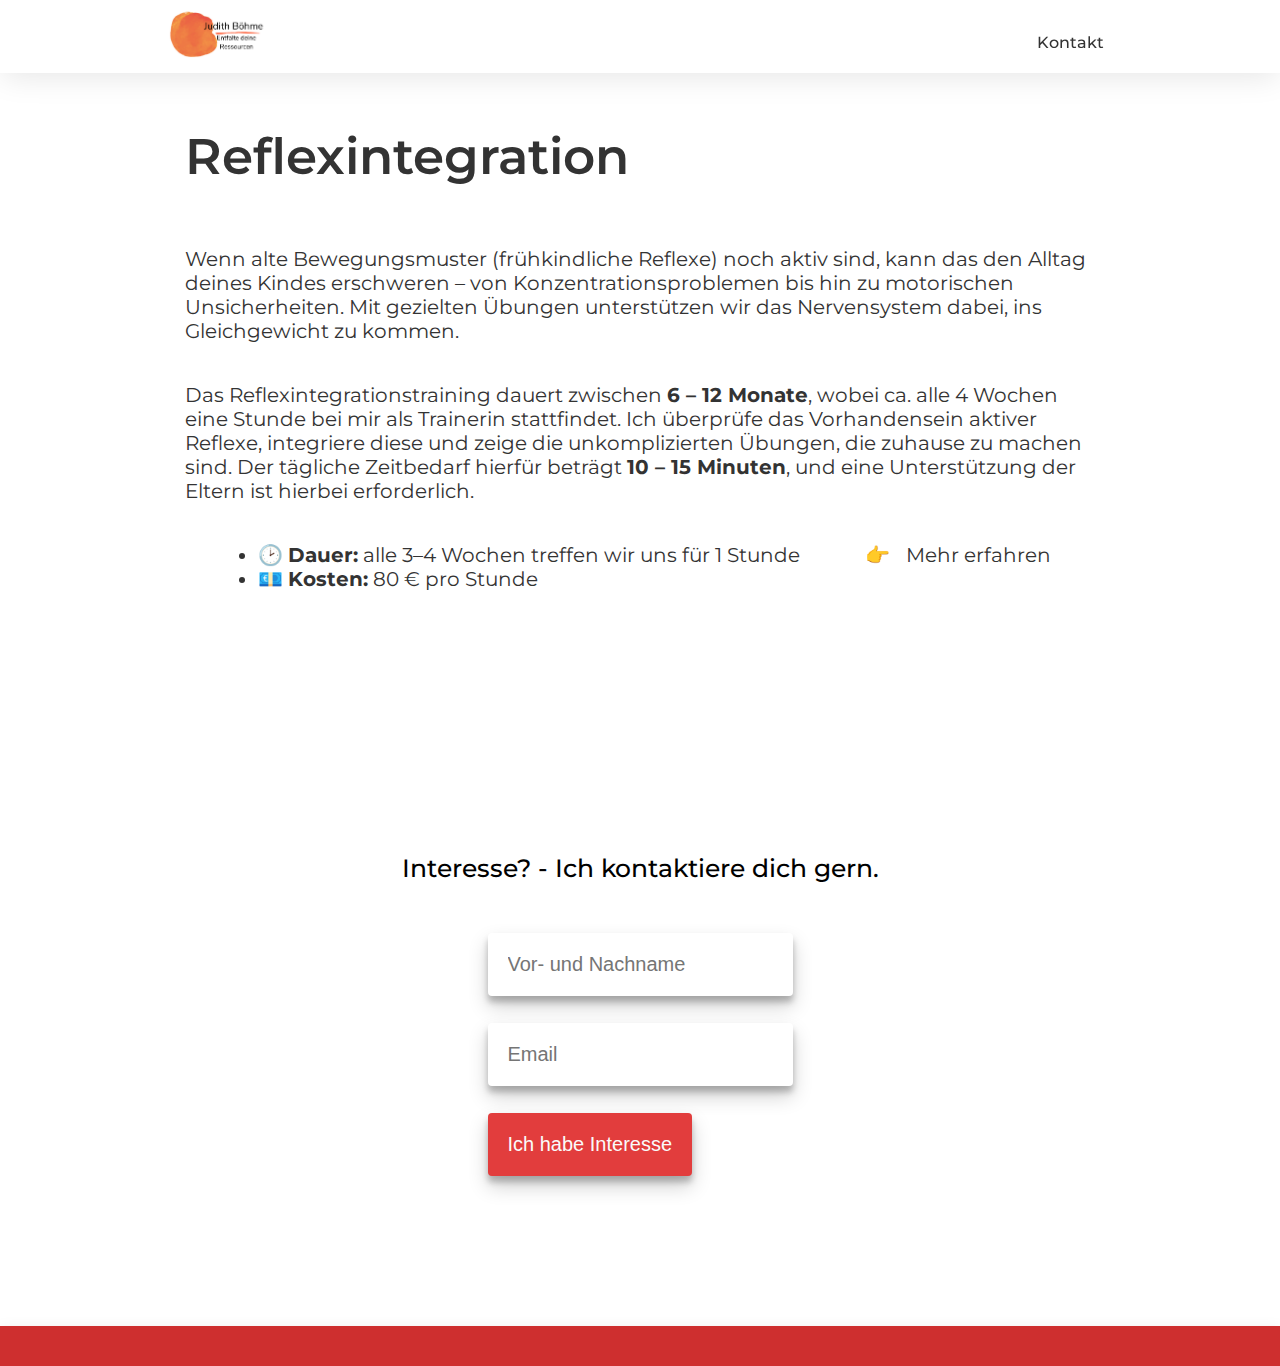
<file: reflexintegration.html>
<!DOCTYPE html>
<html lang="en">
  <head>
    <title>Reflexintegration</title>
    <meta charset="UTF-8" />
    <meta name="viewport" content="width=device-width" />
    <link rel="stylesheet" href="styles.css" />
  </head>
  <body>
    <header id="header">
      <div class="header-content-div">
        <a href="index.html">
          <img
            src="assets/header.png"
            alt="Company Logo"
            id="header-img"
        /></a>
        <nav id="nav-bar">
          <a href="#registration" class="nav-link">Kontakt</a>
        </nav>
      </div>
    </header>
    <main>
      
      <section id="home-sec" class="flexible home-sec">
        <div class="eye-grabber">
          <h1>Reflexintegration</h1>
        </div>
        <div class="sec-content-div flexible">
         
          <p>
            Wenn alte Bewegungsmuster (frühkindliche Reflexe) noch aktiv sind, kann das den Alltag deines Kindes erschweren – 
            von Konzentrationsproblemen bis hin zu motorischen Unsicherheiten. 
            Mit gezielten Übungen unterstützen wir das Nervensystem dabei, ins Gleichgewicht zu kommen.
          </p>

          <p>
            Das Reflexintegrationstraining dauert zwischen <strong>6&nbsp;–&nbsp;12 Monate</strong>, 
            wobei ca. alle 4 Wochen eine Stunde bei mir als Trainerin stattfindet. 
            Ich überprüfe das Vorhandensein aktiver Reflexe, integriere diese und zeige die unkomplizierten Übungen, 
            die zuhause zu machen sind.
            Der tägliche Zeitbedarf hierfür beträgt <strong>10&nbsp;–&nbsp;15 Minuten</strong>, 
            und eine Unterstützung der Eltern ist hierbei erforderlich.
          </p>

          <ul>
            <li>🕑 <strong>Dauer:</strong> alle 3–4 Wochen treffen wir uns für 1 Stunde</li>
            <li>💶 <strong>Kosten:</strong> 80&nbsp;€ pro Stunde</li>
          </ul>

          <p>
            👉 <a href="index.html#rit" class="nav-link">Mehr erfahren</a>
          </p>    

        </div>
      </section>

    
      <section class="sec-padding" id="registration">
        <h3 class="section-heading">Interesse? - Ich kontaktiere dich gern.</h3>
        
        <div class="sec-content-div flexible">
          
            <form
              id="form"
              action="https://formsubmit.co/e828999c0caeb23183142b3810ac7fa8"
              method="POST"
            >
              <input
                type="text"
                name="Vor- und Nachname"
                id="name"
                placeholder="Vor- und Nachname"
                required
              />
              <br><br>
              <input
                type="email"
                name="email"
                id="email"
                placeholder="Email"
                required
              />
              <br><br>
              
              <input
                type="hidden"
                id="event"
                name="event" value="Reflexintegration"
              />
              <input type="submit" class="btn" id="submit" value="Ich habe Interesse" />
            </form>
            
        </div>
      </section>

    </main>
    <footer>
    </footer>

  </body>
</html>
</file>
<file: styles.css>
@import url("https://fonts.googleapis.com/css2?family=Montserrat:ital,wght@0,400;0,500;0,600;0,800;1,600&display=swap");
@import url("https://fonts.googleapis.com/css2?family=Open+Sans:wght@400;600;700&display=swap");
:root {
  font-size: 10px;
  font-family: "Open Sans", sans-serif;
  margin: 0;
  padding: 0;
  box-sizing: border-box;
  scroll-behavior: smooth;
}
body {
  margin: 0;
  padding: 0;
}
#header {
  height: max-content;
  font-family: "Montserrat", sans-serif;
  width: 100%;
  background-color: white;
  padding: 1rem 0;
  position: sticky;
  z-index: 99;
  top: 0;
  left: 0;
  box-shadow: 0 6px 31px -2px rgba(0, 0, 0, 0.1);
}
@media (max-width: 800px) {
  #header {
    text-align: center;
    height: auto;
  }
}
.header-content-div {
  max-width: 95rem;
  width: auto;
  margin: 0 auto;
}
@media (max-width: 991px) {
  .header-content-div {
    max-width: 75rem;
  }
}
#header-img {
  height: 5rem;
  width: auto;
}
@media (max-width: 800px) {
  #header-img {
    height: 4rem;
  }
}
nav {
  position: relative;
  top: 0.8rem;
  float: right;
  font-size: 1.6rem;
  font-weight: 500;
  padding: 1.5rem 0;
}
@media (max-width: 800px) {
  nav {
    position: static;
    float: none;
    font-size: 1.4rem;
    padding: 0.5rem 1rem;
  }
}
.nav-link {
  text-decoration: none;
  color: #333;
  margin: 0 0.5rem;
  padding: 0 0.6rem;
  transition: border-bottom 0.2s;
}
@media (max-width: 475px) {
  .nav-link {
    margin: 0 0.2rem;
    padding: 0 0.2rem;
    font-size: 1.2rem;
  }
}
.nav-link:hover {
  color: #e23d3d;
  border-bottom: 2px solid #e23d3d;
}
.nav-link:active {
  color: #f84848;
}
.flexible {
  display: flex;
  flex-flow: row wrap;
  justify-content: center;
  align-content: center;
  text-align: center;
}
.home-sec {
  font-family: "Montserrat", sans-serif;
  background-color: #ffffff;
  text-align: start;
  min-height: 60rem;
  height: auto;
  margin: 0 auto 5rem auto;
  justify-content: start;
  max-width: 95rem;
  color: #333;
}
@media (max-width: 800px) {
  .home-sec {
    flex-flow: column wrap;
    max-width: 100%;
  }
}
.eye-grabber {
  flex: 1;
  padding: 0 2rem;
}
@media (max-width: 800px) {
  .eye-grabber {
    max-width: max-content;
    padding-bottom: 8rem;
  }
}
.eye-grabber h1 {
  font-size: 5rem;
  line-height: 1.5;
  font-weight: 600;
}
.eye-grabber h2 {
  font-size: 2.4rem;
  font-weight: 500;
  color: #666;
}
.eye-grabber-img {
  flex: 1;
}
@media (max-width: 800px) {
  .eye-grabber-img {
    width: 100%;
  }
}
.eye-grabber-img img {
  max-width: 100%;
}
.btn {
  border: none;
  font-size: 2rem;
  border-radius: 0.4rem;
  padding: 2rem;
  background-color: #e23d3d;
  color: #fafafa;
  outline: 0;
  box-shadow: 0 10px 20px rgba(0, 0, 0, 0.19), 0 6px 6px rgba(0, 0, 0, 0.23);
  transition: all 0.2s;
}

.btn:hover {
  background-color: #f84848;
  cursor: pointer;
}
.btn:active {
  transform: scale(0.9);
}
.section-heading {
  font-size: 2.5rem;
  font-family: "Montserrat", sans-serif;
  font-weight: 500;
  line-height: 1.2;
  margin: 0;
  padding: 5rem 0 5rem 0;
  text-align: center;
}
.sec-content-div {
  font-size: 2rem;
  text-align: start;
  padding: 0 2rem 5rem 2rem;
  width: auto;
  justify-content: space-around;
  max-width: 95rem;
  margin: 0 auto;
}
.sec-padding {
  padding: 8rem 0 10rem 0;
}
#about {
  background-color: #fafafa;
}
#about img {
  max-width: 100%;
  height: auto;
  background-color: white;
  border-radius: 0.5rem;
  box-shadow: 0 6px 31px -2px rgba(0, 0, 0, 0.1);
}
#varieties {
  background-color: #e3e3e3;
}
.tile {
  background-color: #fafafa;
  height: 40rem;
  width: 25rem;
  box-shadow: 0 10px 20px rgba(0, 0, 0, 0.19), 0 6px 6px rgba(0, 0, 0, 0.23);
  border-radius: 0.5rem;
  transition: all 0.2s;
  padding: 1.5rem;
  margin: 1.5rem;
}
@media (max-width: 680px) {
  .tile {
    width: auto;
    max-width: 100%;
    min-width: 20rem;
    margin: 1.5rem auto;
    height: auto;
  }
}
.tile img {
  width: 100%;
  max-width: 48rem;
  border-radius: 0.5rem;
}
.tile h4 {
  font-size: 2rem;
  font-weight: 600;
  padding: 1rem 0;
  color: #e23d3d;
  margin: 0;
}
.tile p {
  font-size: 1.6rem;
  padding: 0;
  margin: 0;
}
.tile:hover {
  transform: scale(1.05);
  box-shadow: 0 20px 40px rgba(0, 0, 0, 0.19), 0 16px 16px rgba(0, 0, 0, 0.23);
}
.tile-link {
  text-decoration: none;
  color: inherit;
  display: block;
}
#impressum {
  background-color: #ee6f57;
}
.bars {
  height: max-content;
  display: flex;
  flex-flow: row wrap;
  justify-content: space-between;
  align-content: flex-start;
  margin: 2rem;
  width: 100%;
}
@media (max-width: 990px) {
  .bars {
    flex-flow: column wrap;
  }
  .icon-container {
    margin: 0 2.5rem;
  }
}
.bars .icon-container {
  max-width: 10rem;
  flex: 1;
}
.icon-container img {
  max-height: 100%;
  max-width: 100%;
}
.bars .txt-container {
  flex: 2;
  padding: 3rem;
}
.txt-container h5 {
  font-size: 4rem;
  font-weight: 500;
  padding: 0;
  margin: 0;
  font-family: "Montserrat", sans-serif;
}
.txt-container p {
  font-size: 2.3rem;
}
#benefits {
  background-color: #f84848;
}
#benefits iframe {
  outline: 0;
  border: none;
  width:100%;
  border-radius: 0.4rem;
  box-shadow: 0 20px 40px rgba(0, 0, 0, 0.19), 0 16px 16px rgba(0, 0, 0, 0.23);
}
#contact {
  background-color: #cb3737;
  color: #fafafa;
}
#contact h6 {
  font-size: 3rem;
  font-weight: 500;
}
input[type="email"] {
  border: none;
  outline: 0;
  font-size: 2rem;
  border-radius: 0.4rem;
  box-shadow: 0 10px 20px rgba(0, 0, 0, 0.19), 0 6px 6px rgba(0, 0, 0, 0.23);
  padding: 2rem;
}
input[type="text"] {
  border: none;
  outline: 0;
  font-size: 2rem;
  border-radius: 0.4rem;
  box-shadow: 0 10px 20px rgba(0, 0, 0, 0.19), 0 6px 6px rgba(0, 0, 0, 0.23);
  padding: 2rem;
}
@media (max-width: 520px) {
  #contact h6 {
    font-size: 2rem;
  }
  #contact input[type="submit"],
  #contact input[type="email"] {
    margin: 1rem 1rem 0 1rem;
  }
}
footer {
  font-size: 1.4rem;
  background-color: #ce2f2f;
  text-align: center;
  padding: 2rem;
  box-shadow: 0 10px 20px rgba(0, 0, 0, 0.19), 0 6px 6px rgba(0, 0, 0, 0.23);
  color: #fafafa;
}
footer a {
  color: #e3e3e3;
  text-decoration: none;
}
</file>
